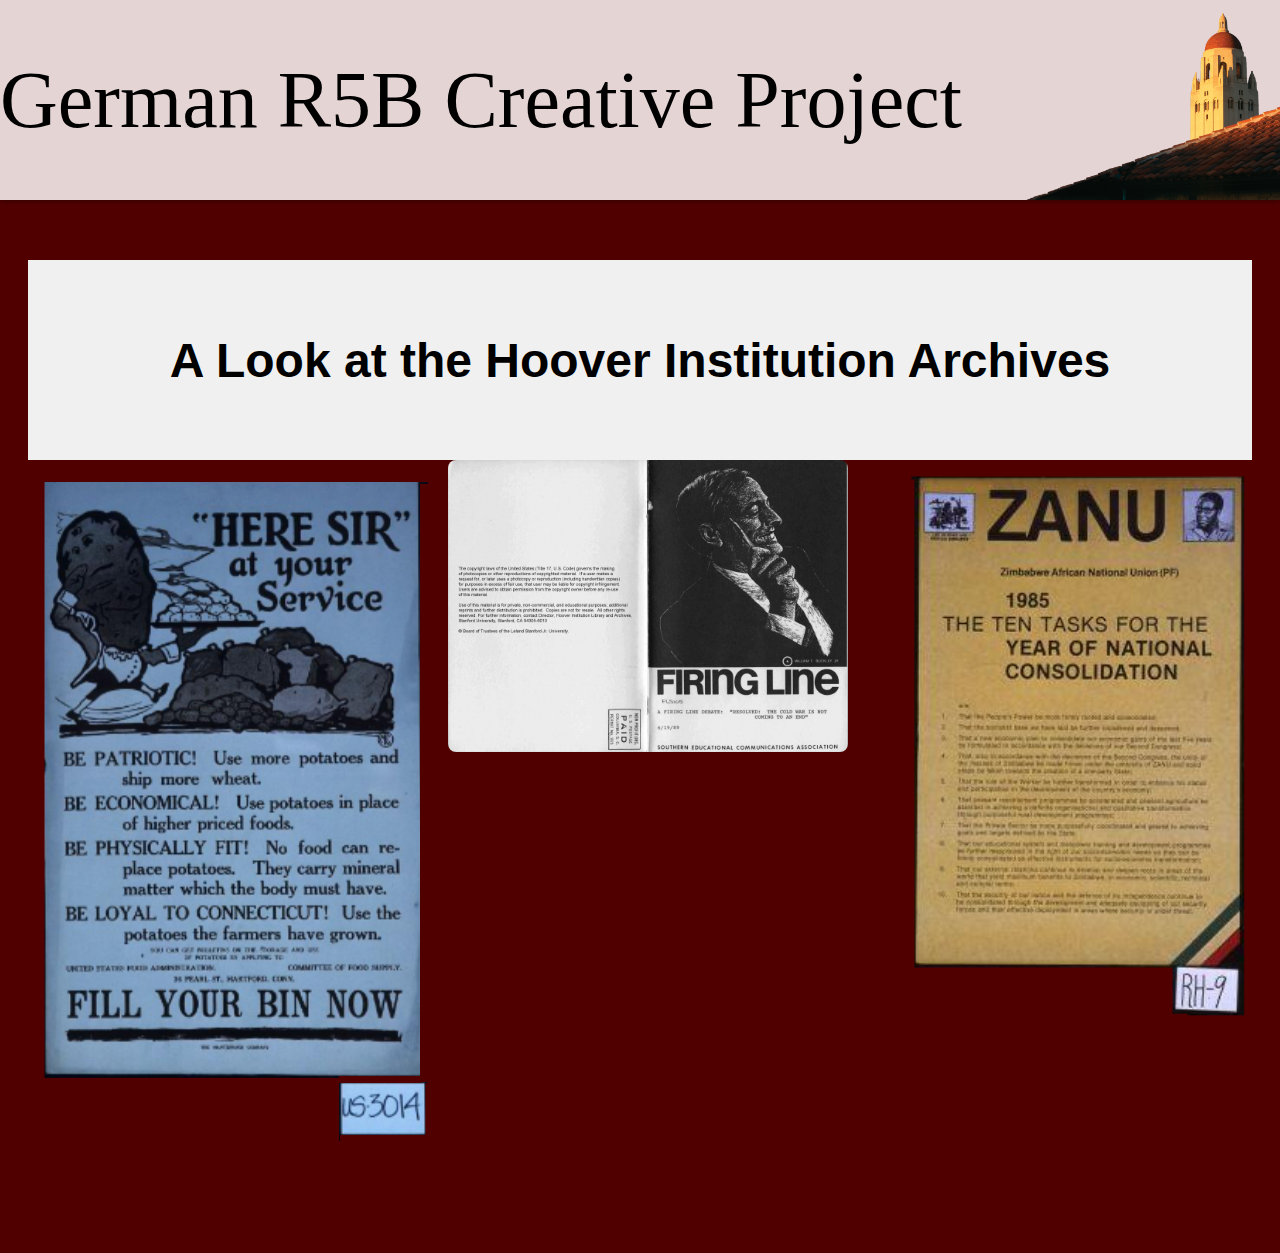
<file: index.html>
<!DOCTYPE html>
<html lang="en">
<head>
  <meta charset="UTF-8">
  <meta name="viewport" content="width=device-width, initial-scale=1.0">
  
  <title>German R5B Creative Project</title>
  <link rel="stylesheet" href="style.css"> <!-- this links the CSS file -->
    <header class="fixed-header">
      German R5B Creative Project


      <div class = logo>
        <img src="images/SO14_FR-WYDKA_QG.png"  width="200" class = 'logo'>
      </div>

    </header>


</head>
<main class="content">

  <body>

    
    <section id="title-section">
      <h1 id="page-title">
        <span id="cover-bar"></span>
        A Look at the Hoover Institution Archives
      </h1>
    </section>
    <div class="image-row">
      <a href="poster.html">
      <img src="images/Poster.png" alt="Example" class = "custom-image">
      </a>
      <a href="buckley.html">
        <img src="images/Buckley.png" alt="images/Buckley.png" class = "custom-image">
        </a>
        <a href="poster2.html">
          <img src="images/poster_rh_00009_t.png" alt="Example" class = "custom-image">
          </a>

    </div>


      
      </body>
      </html>

  <script src="script.js"></script>

  </body>
<main>
</html>
</file>
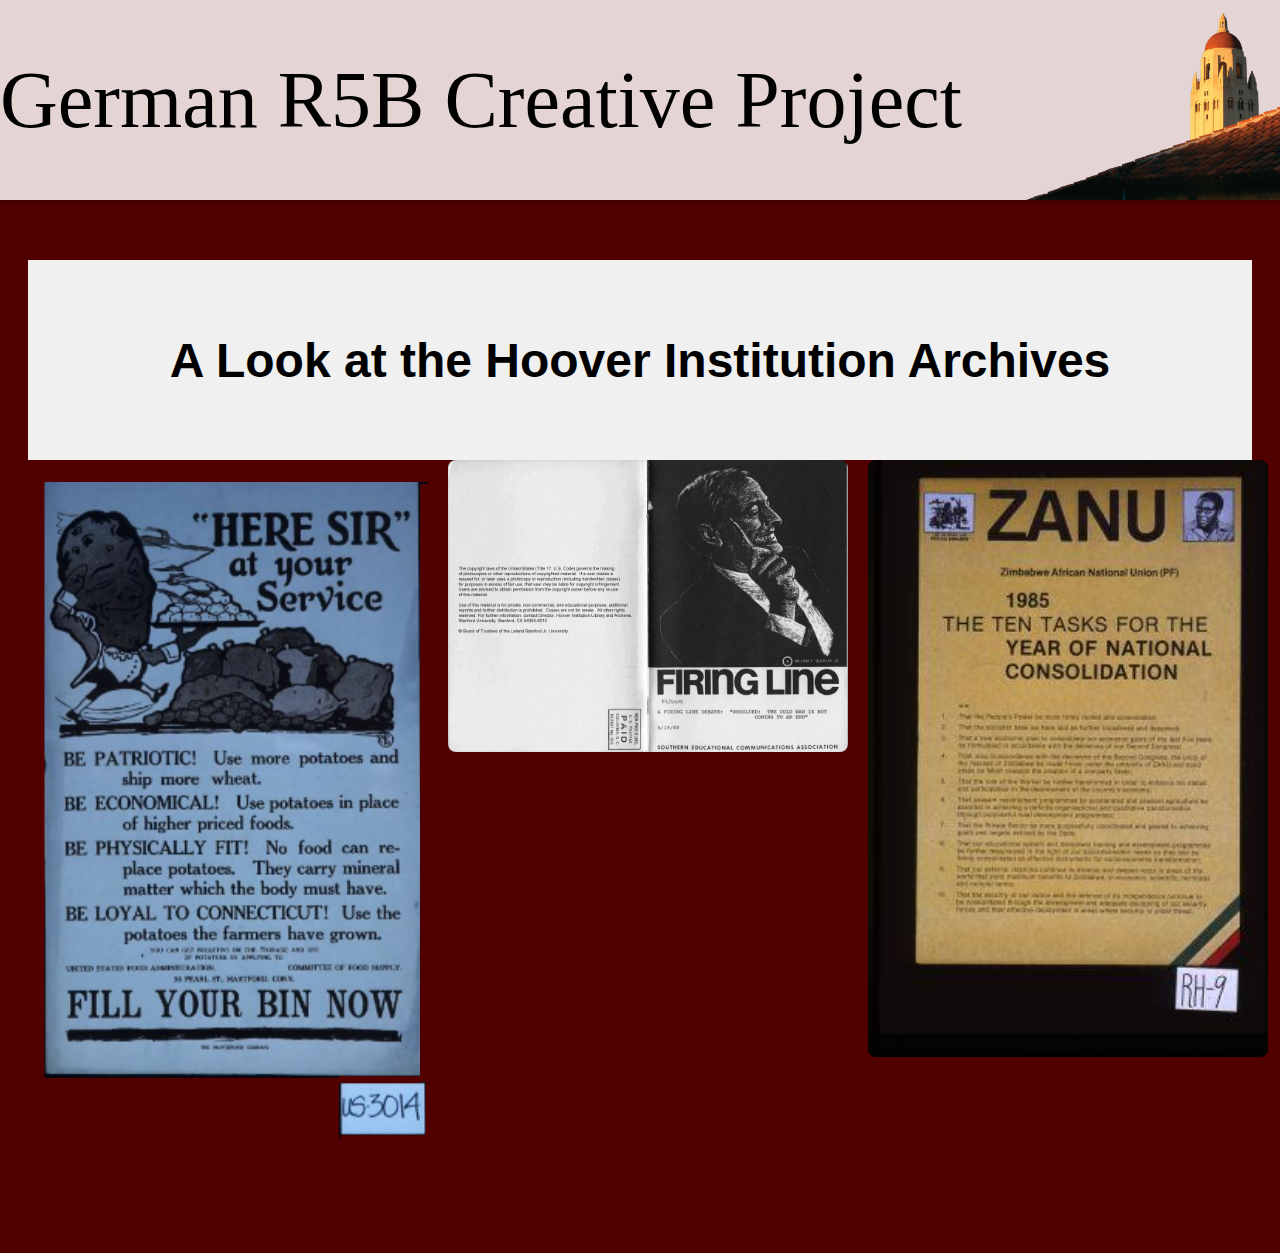
<file: creative project/index.html>
<!DOCTYPE html>
<html lang="en">
<head>
  <meta charset="UTF-8">
  <meta name="viewport" content="width=device-width, initial-scale=1.0">
  
  <title>German R5B Creative Project</title>
  <link rel="stylesheet" href="style.css"> <!-- this links the CSS file -->
    <header class="fixed-header">
      German R5B Creative Project


      <div class = logo>
        <img src="images/SO14_FR-WYDKA_QG.png"  width="200" class = 'logo'>
      </div>

    </header>


</head>
<main class="content">

  <body>

    
    <section id="title-section">
      <h1 id="page-title">
        <span id="cover-bar"></span>
        A Look at the Hoover Institution Archives
      </h1>
    </section>
    <div class="image-row">
      <a href="poster.html">
      <img src="images/Poster.png" alt="Example" class = "custom-image">
      </a>
      <a href="buckley.html">
        <img src="images/Buckley.png" alt="images/Buckley.png" class = "custom-image">
        </a>
        <a href="poster2.html">
          <img src="images/poster_rh_00009_t.jpg" alt="Example" class = "custom-image">
          </a>

    </div>


      
      </body>
      </html>

  <script src="script.js"></script>

  </body>
<main>
</html>
</file>
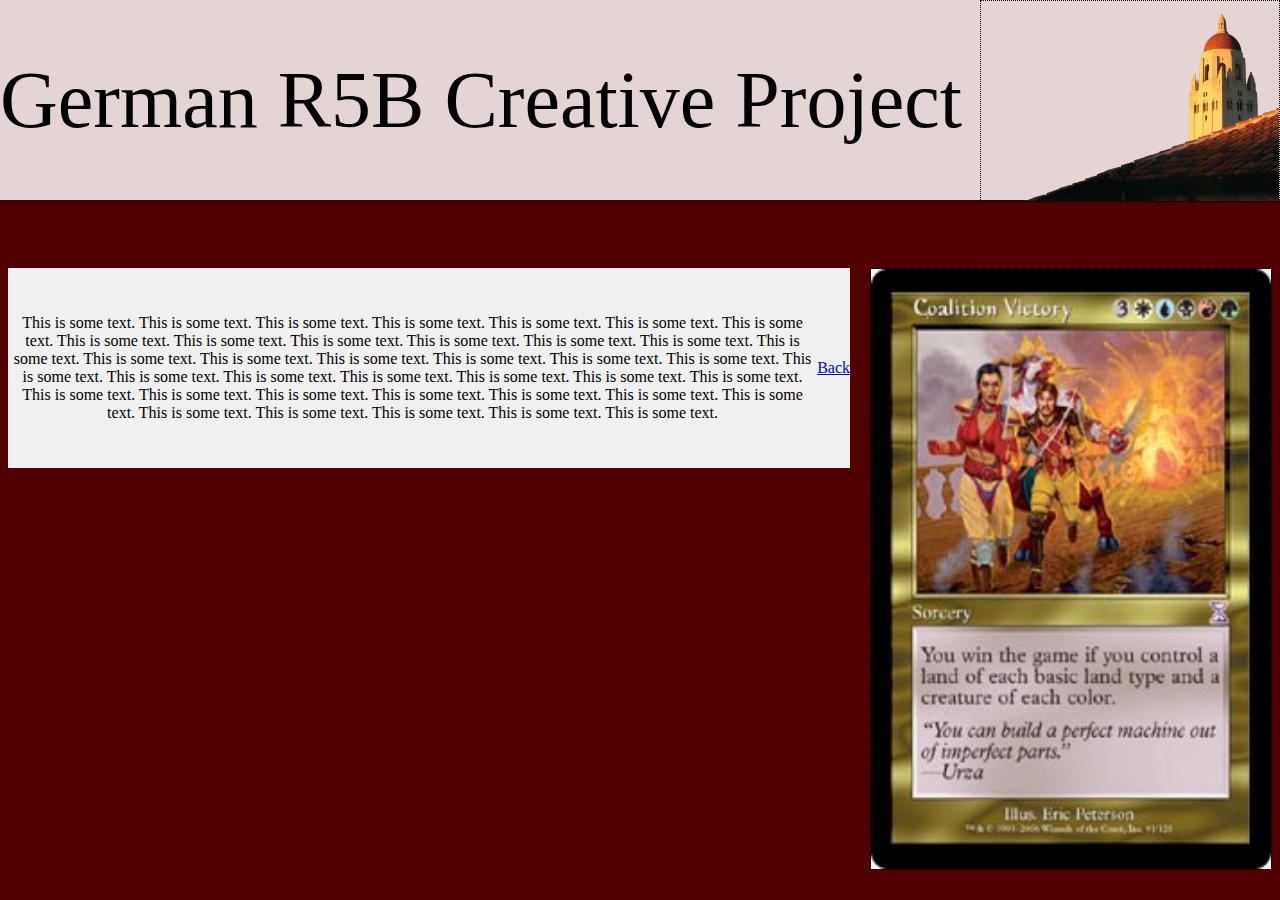
<file: about.html>
<!DOCTYPE html>
<html lang="en">
  <style>
    img {
      float: right;
      border: 1px dotted black;
      margin: 0px 0px 15px 20px;
    }
    </style>
<!DOCTYPE html>
<html lang="en">
<head>
  <meta charset="UTF-8">
  <meta name="viewport" content="width=device-width, initial-scale=1.0">
  
  <title>German R5B Creative Project</title>
  <link rel="stylesheet" href="aboutstyle.css"> <!-- this links the CSS file -->
    <header class="fixed-header">
      German R5B Creative Project


      <div class = logo>
        <img src="images/SO14_FR-WYDKA_QG.png"  width="200" class = 'logo'>
      </div>

    </header>


</head>
<body>
  

    <p><img src="images/testphoto.jpeg" alt="Coalition Victory" width="400" height = 600>
    </p>
    <section id="title-section">



    This is some text. This is some text. This is some text.
    This is some text. This is some text. This is some text.
    This is some text. This is some text. This is some text.
    This is some text. This is some text. This is some text.
    This is some text. This is some text. This is some text.
    This is some text. This is some text. This is some text.
    This is some text. This is some text. This is some text.
    This is some text. This is some text. This is some text.
    This is some text. This is some text. This is some text.
    This is some text. This is some text. This is some text.
    This is some text. This is some text. This is some text.
    This is some text. This is some text. This is some text.
    This is some text. This is some text. This is some text.
    <a href="creativeproject.html">Back</a>



  </section>
  




</body>
</html>
</file>
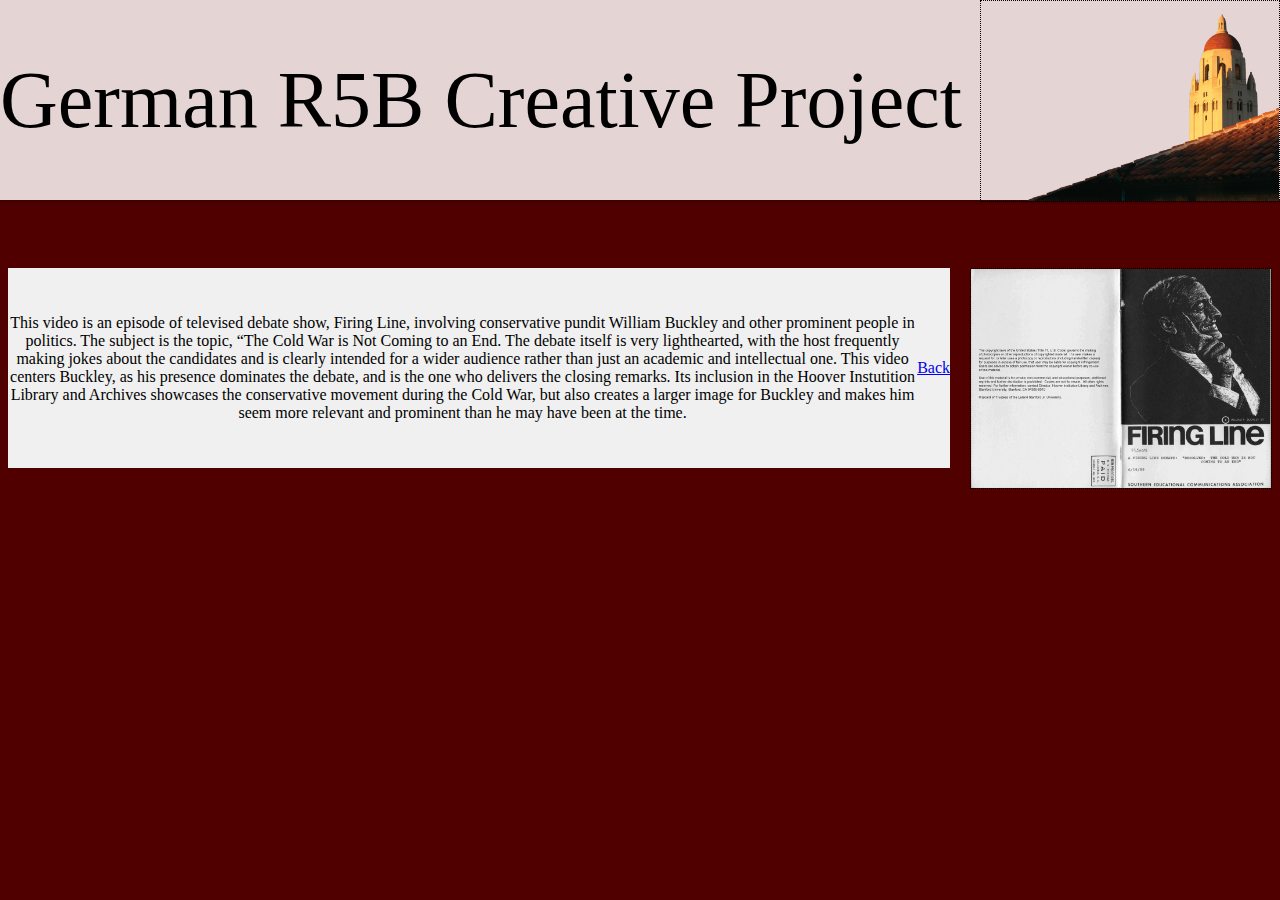
<file: buckley.html>
<!DOCTYPE html>
<html lang="en">
  <style>
    img {
      float: right;
      border: 1px dotted black;
      margin: 0px 0px 15px 20px;
    }
    </style>
<!DOCTYPE html>
<html lang="en">
<head>
  <meta charset="UTF-8">
  <meta name="viewport" content="width=device-width, initial-scale=1.0">
  
  <title>German R5B Creative Project</title>
  <link rel="stylesheet" href="aboutstyle.css"> <!-- this links the CSS file -->
    <header class="fixed-header">
      German R5B Creative Project


      <div class = logo>
        <img src="images/SO14_FR-WYDKA_QG.png"  width="200" class = 'logo'>
      </div>

    </header>


</head>
<body>
  

    <p><a href="https://www.youtube.com/watch?v=-YUR9Vonmdg" target="_blank">
        <img src="images/Buckley.png" alt="Watch video" width="300">
      </a>
    </p>
    <section id="title-section">




        This video is an episode of televised debate show, Firing Line, involving conservative pundit William Buckley and other prominent people in politics. The subject is the topic, “The Cold War is Not Coming to an End. The debate itself is very lighthearted, with the host frequently making jokes about the candidates and is clearly intended for a wider audience rather than just an academic and intellectual one. This video centers Buckley, as his presence dominates the debate, and is the one who delivers the closing remarks. Its inclusion in the Hoover Instutition Library and Archives showcases the conservative movement during the Cold War, but also creates a larger image for Buckley and makes him seem more relevant and prominent than he may have been at the time. 

    <a href="index.html">Back</a>



  </section>
  




</body>
</html>
</file>
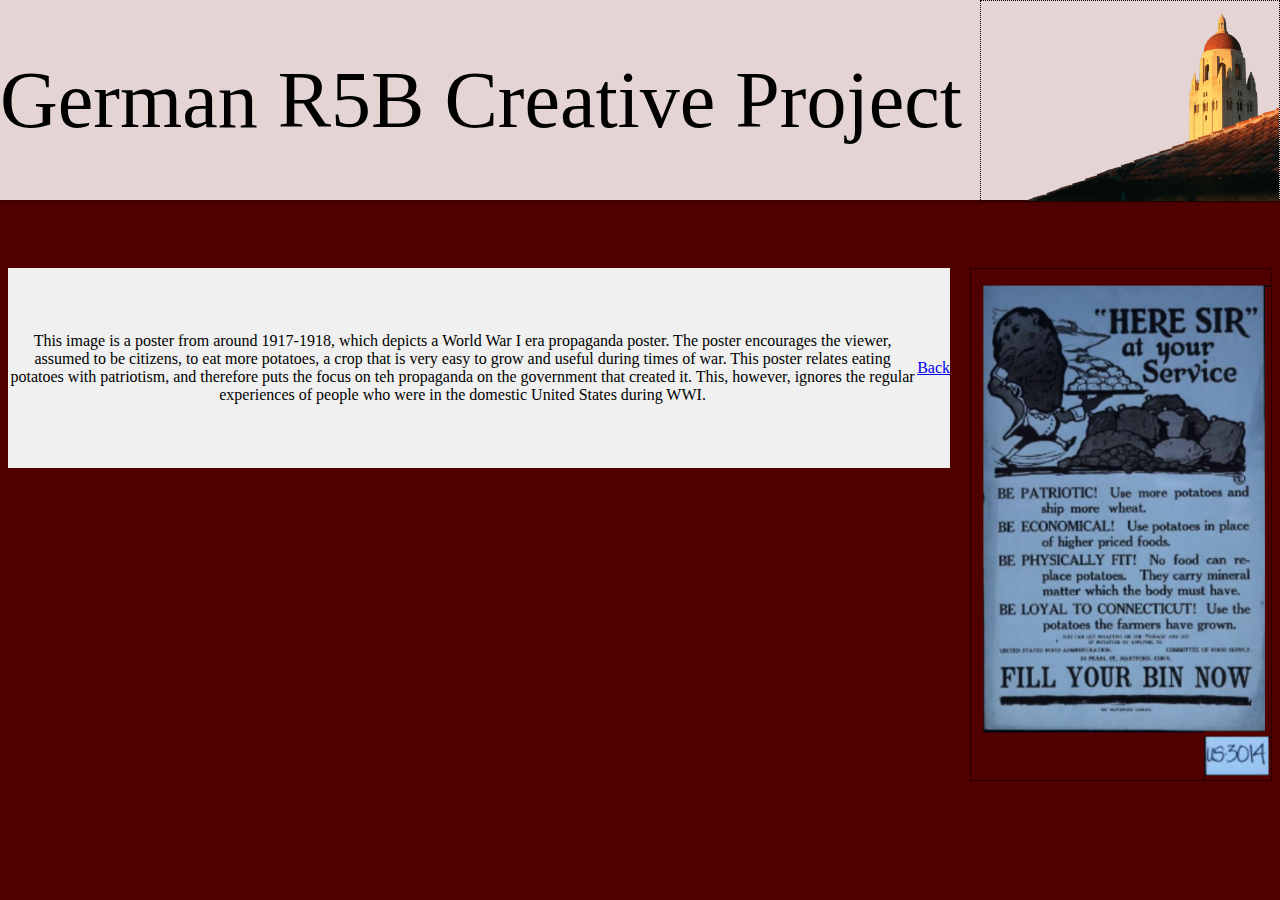
<file: poster.html>
<!DOCTYPE html>
<html lang="en">
  <style>
    img {
      float: right;
      border: 1px dotted black;
      margin: 0px 0px 15px 20px;
    }
    </style>
<!DOCTYPE html>
<html lang="en">
<head>
  <meta charset="UTF-8">
  <meta name="viewport" content="width=device-width, initial-scale=1.0">
  
  <title>German R5B Creative Project</title>
  <link rel="stylesheet" href="aboutstyle.css"> <!-- this links the CSS file -->
    <header class="fixed-header">
      German R5B Creative Project


      <div class = logo>
        <img src="images/SO14_FR-WYDKA_QG.png"  width="200" class = 'logo'>
      </div>

    </header>


</head>
<body>
  

    <p><a href="https://www.youtube.com/watch?v=-YUR9Vonmdg" target="_blank">
        <img src="images/Poster.png" alt="Watch video" width="300">
      </a>
    </p>
    <section id="title-section">



        This image is a poster from around 1917-1918, which depicts a World War I era propaganda poster. The poster encourages the viewer, assumed to be citizens, to eat more potatoes, a crop that is very easy to grow and useful during times of war. This poster relates eating potatoes with patriotism, and therefore puts the focus on teh propaganda on the government that created it. This, however, ignores the regular experiences of people who were in the domestic United States during WWI. 

    <a href="index.html">Back</a>



  </section>
  




</body>
</html>
</file>
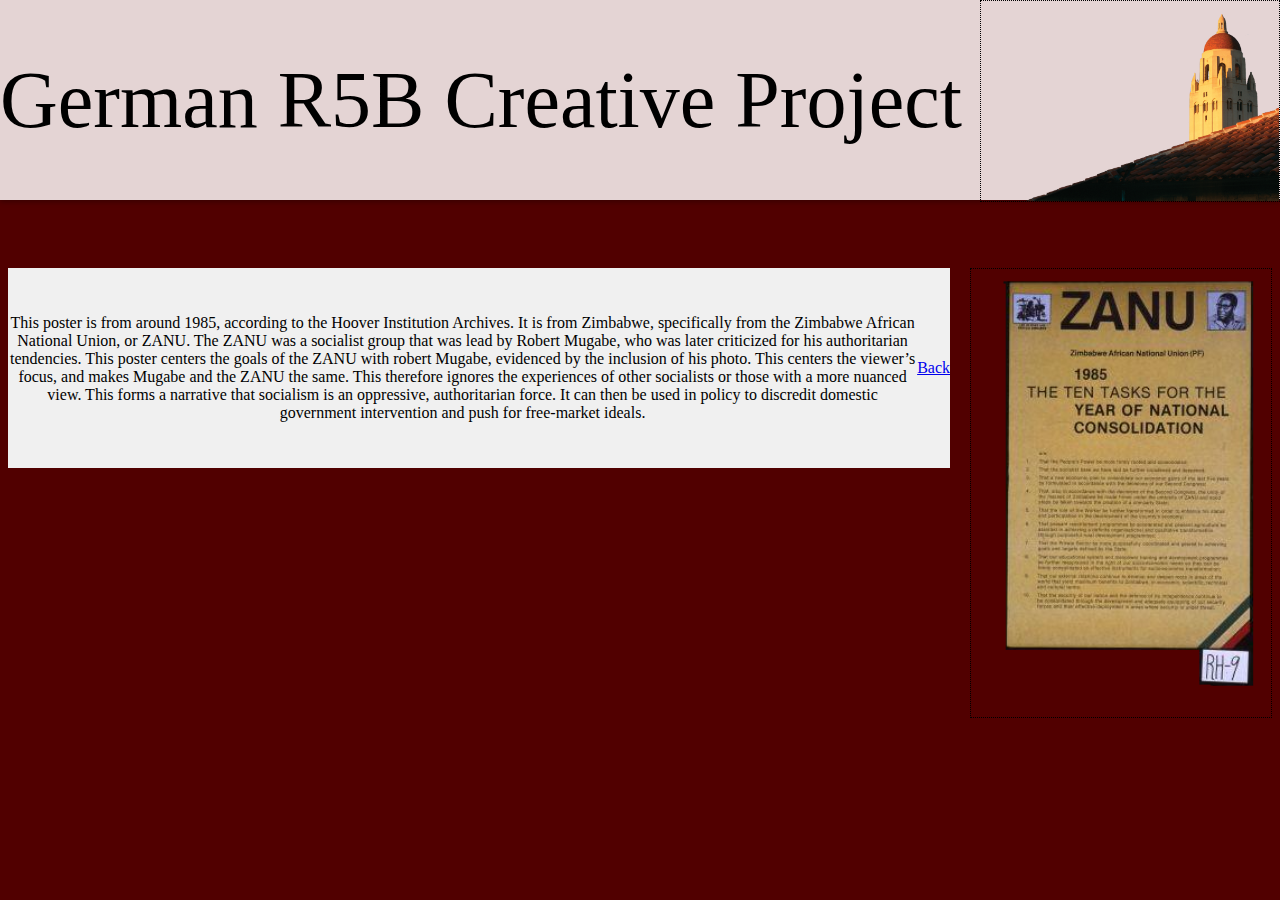
<file: poster2.html>
<!DOCTYPE html>
<html lang="en">
  <style>
    img {
      float: right;
      border: 1px dotted black;
      margin: 0px 0px 15px 20px;
    }
    </style>
<!DOCTYPE html>
<html lang="en">
<head>
  <meta charset="UTF-8">
  <meta name="viewport" content="width=device-width, initial-scale=1.0">
  
  <title>German R5B Creative Project</title>
  <link rel="stylesheet" href="aboutstyle.css"> <!-- this links the CSS file -->
    <header class="fixed-header">
      German R5B Creative Project


      <div class = logo>
        <img src="images/SO14_FR-WYDKA_QG.png"  width="200" class = 'logo'>
      </div>

    </header>


</head>
<body>
  

    <p>
        <img src="images/poster_rh_00009_t.png" alt="Watch video" width="300">
      </a>
    </p>
    <section id="title-section">



        This poster is from around 1985, according to the Hoover Institution Archives. It is from Zimbabwe, specifically from the Zimbabwe African National Union, or ZANU. The ZANU was a socialist group that was lead by Robert Mugabe, who was later criticized for his authoritarian tendencies. This poster centers the goals of the ZANU with robert Mugabe, evidenced by the inclusion of his photo. This centers the viewer’s focus, and makes Mugabe and the ZANU the same. This therefore ignores the experiences of other socialists or those with a more nuanced view. This forms a narrative that socialism is an oppressive, authoritarian force. It can then be used in policy to discredit domestic government intervention and push for free-market ideals.  

    <a href="index.html">Back</a>



  </section>
  




</body>
</html>
</file>
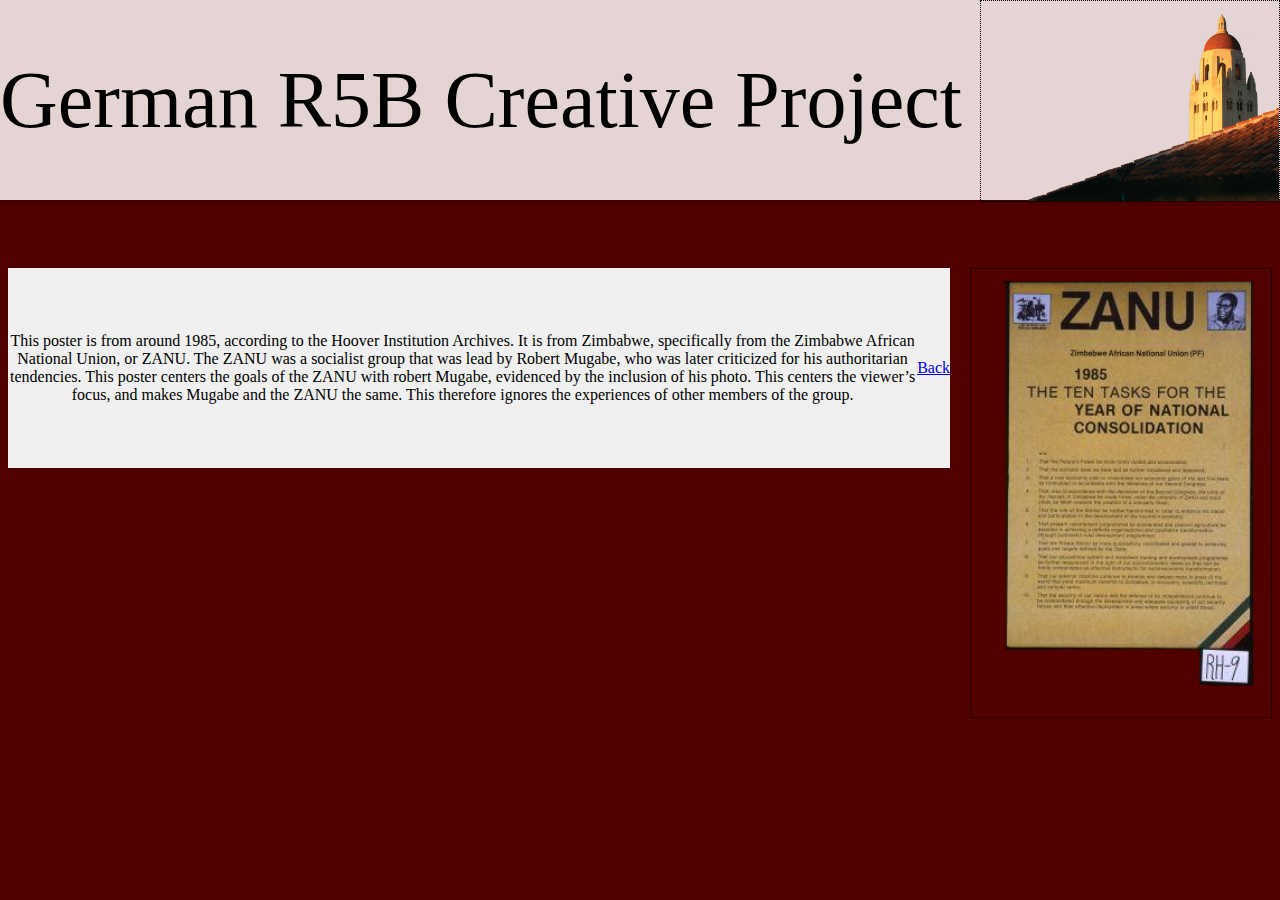
<file: :docs/poster2.html>
<!DOCTYPE html>
<html lang="en">
  <style>
    img {
      float: right;
      border: 1px dotted black;
      margin: 0px 0px 15px 20px;
    }
    </style>
<!DOCTYPE html>
<html lang="en">
<head>
  <meta charset="UTF-8">
  <meta name="viewport" content="width=device-width, initial-scale=1.0">
  
  <title>German R5B Creative Project</title>
  <link rel="stylesheet" href="aboutstyle.css"> <!-- this links the CSS file -->
    <header class="fixed-header">
      German R5B Creative Project


      <div class = logo>
        <img src="images/SO14_FR-WYDKA_QG.png"  width="200" class = 'logo'>
      </div>

    </header>


</head>
<body>
  

    <p>
        <img src="images/poster_rh_00009_t.png" alt="Watch video" width="300">
      </a>
    </p>
    <section id="title-section">



        This poster is from around 1985, according to the Hoover Institution Archives. It is from Zimbabwe, specifically from the Zimbabwe African National Union, or ZANU. The ZANU was a socialist group that was lead by Robert Mugabe, who was later criticized for his authoritarian tendencies. This poster centers the goals of the ZANU with robert Mugabe, evidenced by the inclusion of his photo. This centers the viewer’s focus, and makes Mugabe and the ZANU the same. This therefore ignores the experiences of other members of the group.   

    <a href="index.html">Back</a>



  </section>
  




</body>
</html>
</file>
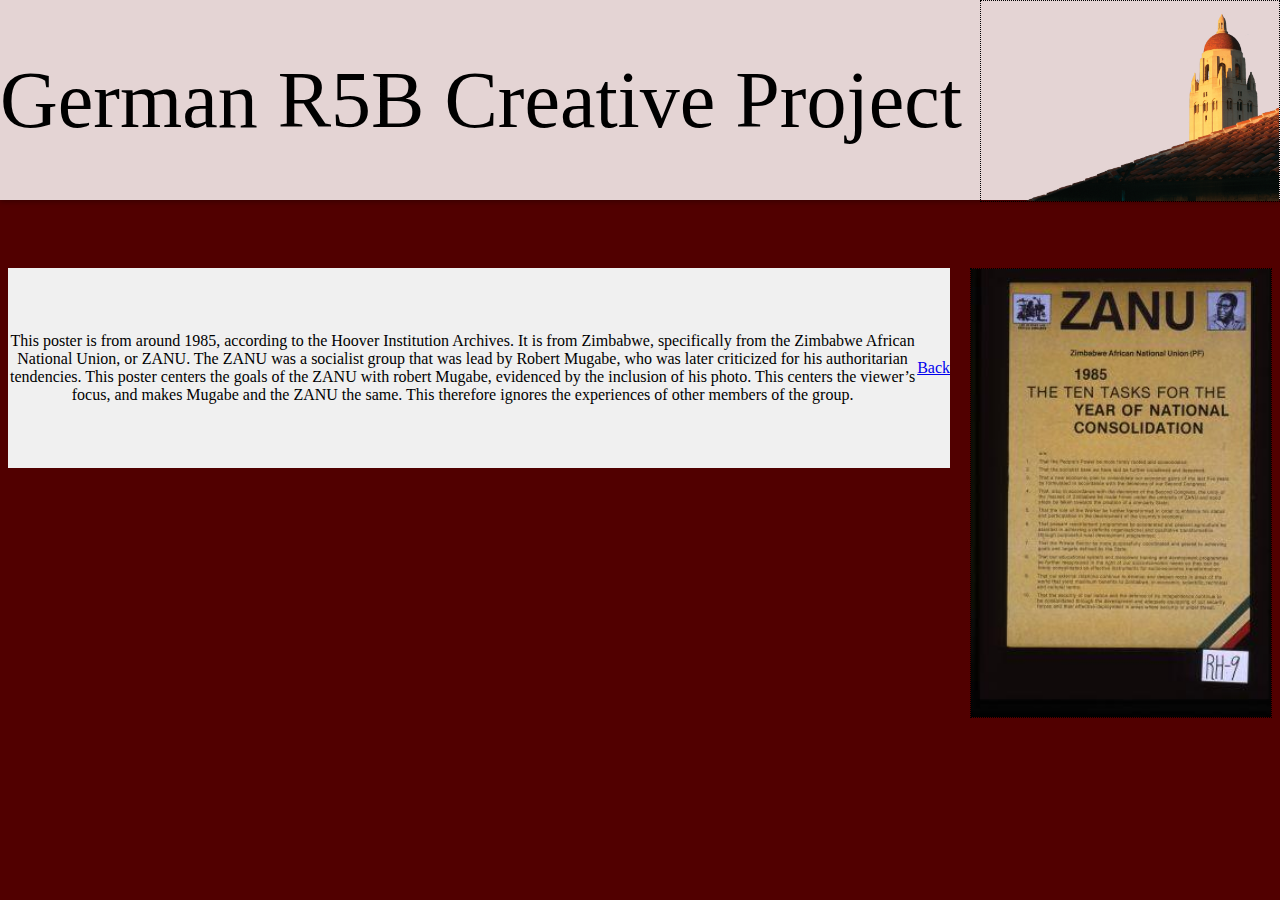
<file: creative project/poster2.html>
<!DOCTYPE html>
<html lang="en">
  <style>
    img {
      float: right;
      border: 1px dotted black;
      margin: 0px 0px 15px 20px;
    }
    </style>
<!DOCTYPE html>
<html lang="en">
<head>
  <meta charset="UTF-8">
  <meta name="viewport" content="width=device-width, initial-scale=1.0">
  
  <title>German R5B Creative Project</title>
  <link rel="stylesheet" href="aboutstyle.css"> <!-- this links the CSS file -->
    <header class="fixed-header">
      German R5B Creative Project


      <div class = logo>
        <img src="images/SO14_FR-WYDKA_QG.png"  width="200" class = 'logo'>
      </div>

    </header>


</head>
<body>
  

    <p>
        <img src="images/poster_rh_00009_t.jpg" alt="Watch video" width="300">
      </a>
    </p>
    <section id="title-section">



        This poster is from around 1985, according to the Hoover Institution Archives. It is from Zimbabwe, specifically from the Zimbabwe African National Union, or ZANU. The ZANU was a socialist group that was lead by Robert Mugabe, who was later criticized for his authoritarian tendencies. This poster centers the goals of the ZANU with robert Mugabe, evidenced by the inclusion of his photo. This centers the viewer’s focus, and makes Mugabe and the ZANU the same. This therefore ignores the experiences of other members of the group.   

    <a href="index.html">Back</a>



  </section>
  




</body>
</html>
</file>
<file: style.css>
body {
    background-color: #510000;
    font-family: Arial, sans-serif;
    text-align: center;
    margin-top: 50px;
  }
  
  h1 {
    color: #000000;
  }
  
  p {
    color: #000000;
    font-size: 18px;
    font-family: "Times New Roman", Times, serif;
  }
  #title-section {
    position: relative;
    height: 200px;
    display: flex;
    align-items: center;
    justify-content: center;
    background: #f0f0f0;
    overflow: hidden;
  }
  
  #page-title {
    position: relative;
    font-size: 48px;
    color: #000000;
  }
  
  #cover-bar {
    position: absolute;
    left: 0;
    top: 0;
    height: 100%;
    width: 0%;
    background: #000000; /* semi-transparent blue */
    z-index: 1;
    transition: width 0.2s ease-out;
  }
  
  #page-title {
    position: relative;
    z-index: 2;
  }
  
  .content {
    padding: 20px;
  }
  .fixed-header {
    position: fixed;
    top: 0;
    left: 0;
    width: 100%;
    height: 200;
    background-color: #e4d4d4;
    color: rgb(0, 0, 0);
    display: flex;
    align-items: center;
    justify-content: center;
    z-index: 1000; /* Make sure it stays on top */
    box-shadow: 0 2px 5px rgba(0,0,0,0.3);
    font-size: 80px;
    font-family: "Georgia", serif;
  }
  
  main {
    padding-top: 80px; /* To avoid content being hidden under the fixed header */
  }
  .header-container {
    display: flex;
    align-items: center;
    justify-content: space-between;
    padding: 10px 20px;
    max-width: 100%;

  }
  .logo {
    height: 50px;
    width: auto;
    margin: 0; /* Ensure no margin around the image */
    margin-left: auto; /* forces image to the far right */

  }

  .content {
    padding-top: 210px; /* slightly more than header height */
  }
  .nav-links a {
    color: white;
    text-decoration: none;
    margin-left: 20px;
    font-weight: 500;
    transition: color 0.3s ease;
  }
  
  .nav-links a:hover {
    color: #1abc9c;
  }
  .logo {
    justify-content: right;
    height: 200px;
  }
  .image-row {
    display: flex;
    justify-content: space-between; /* optional: use space-evenly or space-around */
    gap: 20px; /* adds spacing between images */
  }
  
  .image-row img {
    width: 400px; /* adjust size as needed */
    height: auto;
    object-fit: cover;
    border-radius: 8px; /* optional rounded corners */
    transition: transform 0.3s ease;
  }
  
  .image-row img:hover {
    transform: scale(1.05); /* optional zoom effect */
  }
  
  .custom-image {
    width: 400;
    height: 500;
    object-fit: cover; /* scales image while preserving aspect ratio */
  }
</file>
<file: creative project/style.css>
body {
    background-color: #510000;
    font-family: Arial, sans-serif;
    text-align: center;
    margin-top: 50px;
  }
  
  h1 {
    color: #000000;
  }
  
  p {
    color: #000000;
    font-size: 18px;
    font-family: "Times New Roman", Times, serif;
  }
  #title-section {
    position: relative;
    height: 200px;
    display: flex;
    align-items: center;
    justify-content: center;
    background: #f0f0f0;
    overflow: hidden;
  }
  
  #page-title {
    position: relative;
    font-size: 48px;
    color: #000000;
  }
  
  #cover-bar {
    position: absolute;
    left: 0;
    top: 0;
    height: 100%;
    width: 0%;
    background: #000000; /* semi-transparent blue */
    z-index: 1;
    transition: width 0.2s ease-out;
  }
  
  #page-title {
    position: relative;
    z-index: 2;
  }
  
  .content {
    padding: 20px;
  }
  .fixed-header {
    position: fixed;
    top: 0;
    left: 0;
    width: 100%;
    height: 200;
    background-color: #e4d4d4;
    color: rgb(0, 0, 0);
    display: flex;
    align-items: center;
    justify-content: center;
    z-index: 1000; /* Make sure it stays on top */
    box-shadow: 0 2px 5px rgba(0,0,0,0.3);
    font-size: 80px;
    font-family: "Georgia", serif;
  }
  
  main {
    padding-top: 80px; /* To avoid content being hidden under the fixed header */
  }
  .header-container {
    display: flex;
    align-items: center;
    justify-content: space-between;
    padding: 10px 20px;
    max-width: 100%;

  }
  .logo {
    height: 50px;
    width: auto;
    margin: 0; /* Ensure no margin around the image */
    margin-left: auto; /* forces image to the far right */

  }

  .content {
    padding-top: 210px; /* slightly more than header height */
  }
  .nav-links a {
    color: white;
    text-decoration: none;
    margin-left: 20px;
    font-weight: 500;
    transition: color 0.3s ease;
  }
  
  .nav-links a:hover {
    color: #1abc9c;
  }
  .logo {
    justify-content: right;
    height: 200px;
  }
  .image-row {
    display: flex;
    justify-content: space-between; /* optional: use space-evenly or space-around */
    gap: 20px; /* adds spacing between images */
  }
  
  .image-row img {
    width: 400px; /* adjust size as needed */
    height: auto;
    object-fit: cover;
    border-radius: 8px; /* optional rounded corners */
    transition: transform 0.3s ease;
  }
  
  .image-row img:hover {
    transform: scale(1.05); /* optional zoom effect */
  }
  
  .custom-image {
    width: 400;
    height: 500;
    object-fit: cover; /* scales image while preserving aspect ratio */
  }
</file>
<file: aboutstyle.css>
body {
    padding-top: 200px;
    background-color: #510000;
    font-family: Arial, sans-serif;
    text-align: center;
    margin-top: 50px;
  }
  
  h1 {
    color: #000000;
  }
  
  p {
    color: #000000;
    font-size: 18px;
    font-family: "Times New Roman", Times, serif;
  }
  #title-section {
    font-family: 'Georgia', serif;

    

    position: relative;
    height: 200px;
    display: flex;
    align-items: center;
    justify-content: center;
    background: #f0f0f0;
    overflow: hidden;
  }
  
  #page-title {
    position: relative;
    font-size: 48px;
    color: #000000;
  }
  
  #cover-bar {
    position: absolute;
    left: 0;
    top: 0;
    height: 100%;
    width: 0%;
    background: #000000; /* semi-transparent blue */
    z-index: 1;
    transition: width 0.2s ease-out;
  }
  
  #page-title {
    position: relative;
    z-index: 2;
  }
  
  .content {
    padding: 20px;
  }
  .fixed-header {
    position: fixed;
    top: 0;
    left: 0;
    width: 100%;
    height: 200;
    background-color: #e4d4d4;
    color: rgb(0, 0, 0);
    display: flex;
    align-items: center;
    justify-content: center;
    z-index: 1000; /* Make sure it stays on top */
    box-shadow: 0 2px 5px rgba(0,0,0,0.3);
    font-size: 80px;
    font-family: "Georgia", serif;
  }
  
  main {
    padding-top: 80px; /* To avoid content being hidden under the fixed header */
  }
  .header-container {
    display: flex;
    align-items: center;
    justify-content: space-between;
    padding: 10px 20px;
    max-width: 100%;

  }
  .logo {
    height: 50px;
    width: auto;
    margin: 0; /* Ensure no margin around the image */
    margin-left: auto; /* forces image to the far right */

  }

  .content {
    padding-top: 210px; /* slightly more than header height */
  }
  .nav-links a {
    color: white;
    text-decoration: none;
    margin-left: 20px;
    font-weight: 500;
    transition: color 0.3s ease;
  }
  
  .nav-links a:hover {
    color: #1abc9c;
  }
  .logo {
    justify-content: right;
    height: 200px;
  }
  .image-row {
    display: flex;
    justify-content: space-between; /* optional: use space-evenly or space-around */
    gap: 20px; /* adds spacing between images */
  }
  
  .image-row img {
    width: 400px; /* adjust size as needed */
    height: auto;
    object-fit: cover;
    border-radius: 8px; /* optional rounded corners */
    transition: transform 0.3s ease;
  }
  
  .image-row img:hover {
    transform: scale(1.05); /* optional zoom effect */
  }
  
  .custom-image {
    width: 400;
    height: 500;
    object-fit: cover; /* scales image while preserving aspect ratio */
  }
</file>
<file: :docs/aboutstyle.css>
body {
    padding-top: 200px;
    background-color: #510000;
    font-family: Arial, sans-serif;
    text-align: center;
    margin-top: 50px;
  }
  
  h1 {
    color: #000000;
  }
  
  p {
    color: #000000;
    font-size: 18px;
    font-family: "Times New Roman", Times, serif;
  }
  #title-section {
    font-family: 'Georgia', serif;

    

    position: relative;
    height: 200px;
    display: flex;
    align-items: center;
    justify-content: center;
    background: #f0f0f0;
    overflow: hidden;
  }
  
  #page-title {
    position: relative;
    font-size: 48px;
    color: #000000;
  }
  
  #cover-bar {
    position: absolute;
    left: 0;
    top: 0;
    height: 100%;
    width: 0%;
    background: #000000; /* semi-transparent blue */
    z-index: 1;
    transition: width 0.2s ease-out;
  }
  
  #page-title {
    position: relative;
    z-index: 2;
  }
  
  .content {
    padding: 20px;
  }
  .fixed-header {
    position: fixed;
    top: 0;
    left: 0;
    width: 100%;
    height: 200;
    background-color: #e4d4d4;
    color: rgb(0, 0, 0);
    display: flex;
    align-items: center;
    justify-content: center;
    z-index: 1000; /* Make sure it stays on top */
    box-shadow: 0 2px 5px rgba(0,0,0,0.3);
    font-size: 80px;
    font-family: "Georgia", serif;
  }
  
  main {
    padding-top: 80px; /* To avoid content being hidden under the fixed header */
  }
  .header-container {
    display: flex;
    align-items: center;
    justify-content: space-between;
    padding: 10px 20px;
    max-width: 100%;

  }
  .logo {
    height: 50px;
    width: auto;
    margin: 0; /* Ensure no margin around the image */
    margin-left: auto; /* forces image to the far right */

  }

  .content {
    padding-top: 210px; /* slightly more than header height */
  }
  .nav-links a {
    color: white;
    text-decoration: none;
    margin-left: 20px;
    font-weight: 500;
    transition: color 0.3s ease;
  }
  
  .nav-links a:hover {
    color: #1abc9c;
  }
  .logo {
    justify-content: right;
    height: 200px;
  }
  .image-row {
    display: flex;
    justify-content: space-between; /* optional: use space-evenly or space-around */
    gap: 20px; /* adds spacing between images */
  }
  
  .image-row img {
    width: 400px; /* adjust size as needed */
    height: auto;
    object-fit: cover;
    border-radius: 8px; /* optional rounded corners */
    transition: transform 0.3s ease;
  }
  
  .image-row img:hover {
    transform: scale(1.05); /* optional zoom effect */
  }
  
  .custom-image {
    width: 400;
    height: 500;
    object-fit: cover; /* scales image while preserving aspect ratio */
  }
</file>
<file: creative project/aboutstyle.css>
body {
    padding-top: 200px;
    background-color: #510000;
    font-family: Arial, sans-serif;
    text-align: center;
    margin-top: 50px;
  }
  
  h1 {
    color: #000000;
  }
  
  p {
    color: #000000;
    font-size: 18px;
    font-family: "Times New Roman", Times, serif;
  }
  #title-section {
    font-family: 'Georgia', serif;

    

    position: relative;
    height: 200px;
    display: flex;
    align-items: center;
    justify-content: center;
    background: #f0f0f0;
    overflow: hidden;
  }
  
  #page-title {
    position: relative;
    font-size: 48px;
    color: #000000;
  }
  
  #cover-bar {
    position: absolute;
    left: 0;
    top: 0;
    height: 100%;
    width: 0%;
    background: #000000; /* semi-transparent blue */
    z-index: 1;
    transition: width 0.2s ease-out;
  }
  
  #page-title {
    position: relative;
    z-index: 2;
  }
  
  .content {
    padding: 20px;
  }
  .fixed-header {
    position: fixed;
    top: 0;
    left: 0;
    width: 100%;
    height: 200;
    background-color: #e4d4d4;
    color: rgb(0, 0, 0);
    display: flex;
    align-items: center;
    justify-content: center;
    z-index: 1000; /* Make sure it stays on top */
    box-shadow: 0 2px 5px rgba(0,0,0,0.3);
    font-size: 80px;
    font-family: "Georgia", serif;
  }
  
  main {
    padding-top: 80px; /* To avoid content being hidden under the fixed header */
  }
  .header-container {
    display: flex;
    align-items: center;
    justify-content: space-between;
    padding: 10px 20px;
    max-width: 100%;

  }
  .logo {
    height: 50px;
    width: auto;
    margin: 0; /* Ensure no margin around the image */
    margin-left: auto; /* forces image to the far right */

  }

  .content {
    padding-top: 210px; /* slightly more than header height */
  }
  .nav-links a {
    color: white;
    text-decoration: none;
    margin-left: 20px;
    font-weight: 500;
    transition: color 0.3s ease;
  }
  
  .nav-links a:hover {
    color: #1abc9c;
  }
  .logo {
    justify-content: right;
    height: 200px;
  }
  .image-row {
    display: flex;
    justify-content: space-between; /* optional: use space-evenly or space-around */
    gap: 20px; /* adds spacing between images */
  }
  
  .image-row img {
    width: 400px; /* adjust size as needed */
    height: auto;
    object-fit: cover;
    border-radius: 8px; /* optional rounded corners */
    transition: transform 0.3s ease;
  }
  
  .image-row img:hover {
    transform: scale(1.05); /* optional zoom effect */
  }
  
  .custom-image {
    width: 400;
    height: 500;
    object-fit: cover; /* scales image while preserving aspect ratio */
  }
</file>
